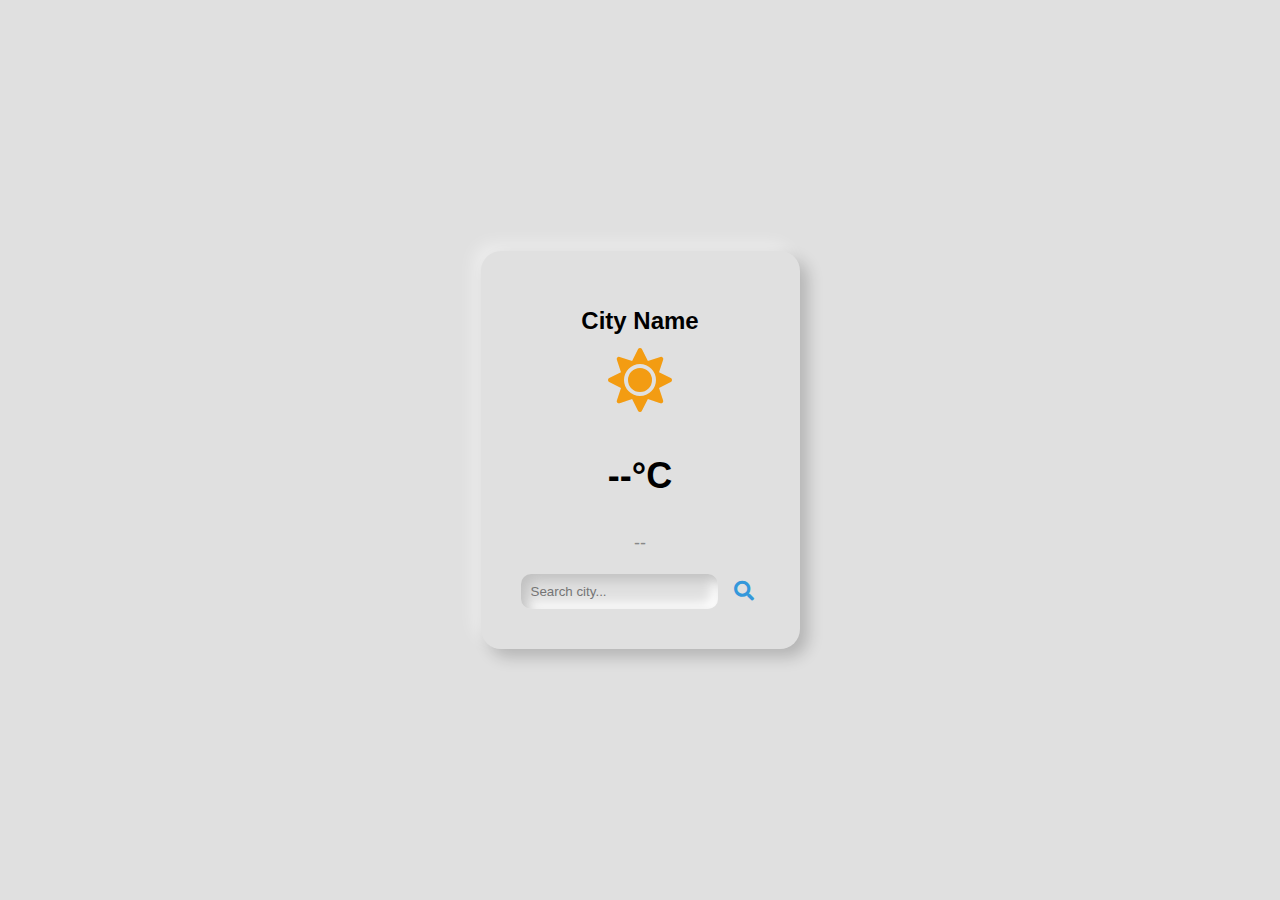
<file: index.html>
<!DOCTYPE html>
<html lang="en">
<head>
    <meta charset="UTF-8">
    <meta name="viewport" content="width=device-width, initial-scale=1.0">
    <link rel="stylesheet" href="styles.css">
    <link rel="stylesheet" href="https://cdnjs.cloudflare.com/ajax/libs/font-awesome/5.15.3/css/all.min.css">
    <script src="script.js" defer></script>
    <title>Weather App</title>
</head>
<body>
    <div class="container">
        <div class="weather-card">
            <h1 class="city-name">City Name</h1>
            <div class="weather-icon">
                <i class="fas fa-sun"></i>
            </div>
            <div class="weather-info">
                <p class="temperature">--°C</p>
                <p class="weather-description">--</p>
            </div>
          <div class="search-form">
    <input type="text" id="searchInput" placeholder="Search city...">
    <button id="searchBtn"><i class="fas fa-search"></i></button>
</div>
        </div>
    </div>
</body>
</html>
</file>
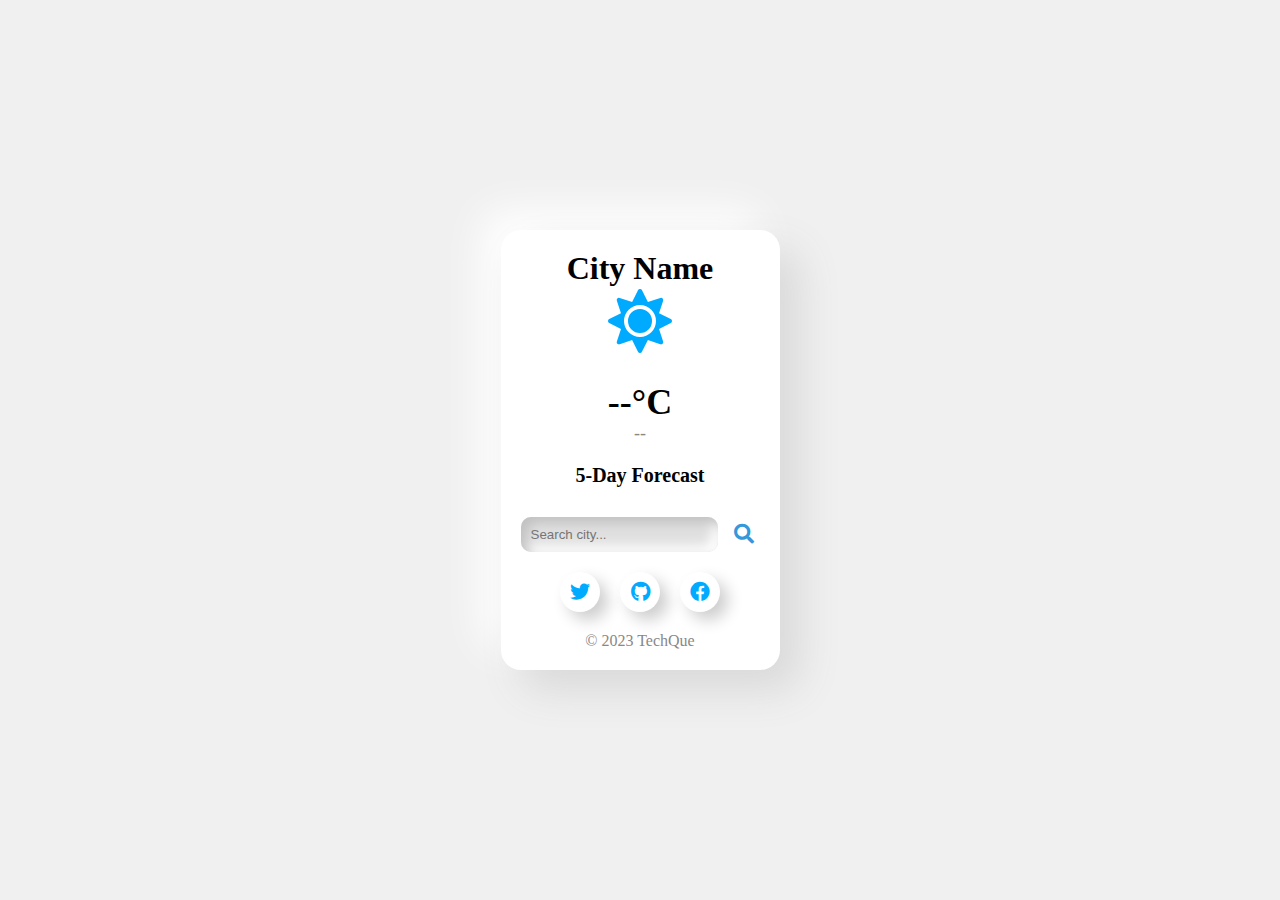
<file: updates /index.html>
<!DOCTYPE html>
<html lang="en">
<head>
    <meta charset="UTF-8">
     <meta name="description" content="Get accurate and up-to-date weather information with the Weather App. Check current conditions, 5-day forecasts, and more for cities worldwide.">
    <meta name="viewport" content="width=device-width, initial-scale=1.0">
    <link rel="stylesheet" href="styles.css">
    <link rel="stylesheet" href="https://cdnjs.cloudflare.com/ajax/libs/font-awesome/5.15.3/css/all.min.css">
    <script src="script.js" defer></script>
    <title>Weather App</title>
</head>
<body>
    <div class="container">
        <div class="weather-card">
            <h1 class="city-name">City Name</h1>
            <div class="weather-icon">
                <i class="fas fa-sun"></i>
            </div>
            <div class="weather-info">
                <p class="temperature">--°C</p>
                <p class="weather-description">--</p>
            </div>
            <div class="forecast">
                <h2 class="forecast-heading">5-Day Forecast</h2>
                <div class="forecast-days">
                    <!-- Forecast data for each day will be dynamically added here -->
                </div>
            </div>
            <div class="search-form">
                <input type="text" id="searchInput" placeholder="Search city...">
                <button id="searchBtn"><i class="fas fa-search"></i></button>
            </div>
            
            <!-- Social Icons -->
            <div class="social-icons">
                <a href="https://twitter.com/adesopemuiz3" class="social-icon"><i class="fab fa-twitter"></i></a>
                <a href="https://github.com/Adesopequizzify" class="social-icon"><i class="fab fa-github"></i></a>
                <a href="https://www.facebook.com/Official.Adesope" class="social-icon"><i class="fab fa-facebook"></i></a>
            </div>
            
            <!-- Footer -->
            <footer>
                &copy; 2023 TechQue
            </footer>
        </div>
    </div>
</body>
</html>
</file>
<file: styles.css>
body {
    margin: 0;
    padding: 0;
    font-family: Arial, sans-serif;
    background-color: #e0e0e0;
    display: flex;
    align-items: center;
    justify-content: center;
    height: 100vh;
}

.container {
    background-color: #e0e0e0;
    padding: 20px;
    border-radius: 20px;
    box-shadow: 8px 8px 16px rgba(0, 0, 0, 0.2),
                -8px -8px 16px rgba(255, 255, 255, 0.4);
}

.weather-card {
    text-align: center;
    padding: 20px;
}

.city-name {
    font-size: 24px;
    margin-bottom: 10px;
}

.weather-icon {
    font-size: 64px;
    color: #f39c12;
}

.weather-info {
    margin-top: 20px;
}

.temperature {
    font-size: 36px;
    font-weight: bold;
}

.weather-description {
    font-size: 18px;
    color: #888;
}

.search-form {
    display: flex;
    align-items: center;
    margin-top: 20px;
}

#searchInput {
    flex: 1;
    padding: 10px;
    border: none;
    background-color: #e0e0e0;
    border-radius: 10px;
    box-shadow: inset 6px 6px 12px #c1c1c1,
                inset -6px -6px 12px #ffffff;
}

#searchBtn {
    margin-left: 10px;
    background-color: transparent;
    border: none;
    cursor: pointer;
    outline: none;
    font-size: 20px;
    color: #3498db;
    transition: color 0.3s ease;
}

#searchBtn:hover {
    color: #2980b9;
}
</file>
<file: updates /styles.css>
body, h1, h2, p {
  margin: 0;
  padding: 0;
}

.container {
  display: flex;
  align-items: center;
  justify-content: center;
  height: 100vh;
  background-color: #f0f0f0;
}

.weather-card {
  text-align: center;
  padding: 20px;
  background-color: #fff;
  border-radius: 20px;
  box-shadow: 20px 20px 40px #d9d9d9, -20px -20px 40px #ffffff;
}

.weather-icon {
  font-size: 64px;
  color: #00aaff; /* Light blue cloud color */
}

.weather-info {
  margin-top: 20px;
}

.temperature {
  font-size: 36px;
  font-weight: bold;
}

.weather-description {
  font-size: 18px;
  color: #888;
}

.search-form {
  display: flex;
  align-items: center;
  justify-content: center;
  margin-top: 20px;
}

#searchInput {
  flex: 1;
  padding: 10px;
  border: none;
  background-color: #e0e0e0;
  border-radius: 10px;
  box-shadow: inset 6px 6px 12px #c1c1c1,
              inset -6px -6px 12px #ffffff;
}

#searchBtn {
  margin-left: 10px;
  background-color: transparent;
  border: none;
  cursor: pointer;
  outline: none;
  font-size: 20px;
  color: #3498db;
  transition: color 0.3s ease;
}

#searchBtn:hover {
  color: #2980b9;
}

.forecast {
  margin-top: 20px;
}

.forecast-heading {
  font-size: 20px;
  margin-bottom: 10px;
}

.forecast-days {
  display: flex;
  overflow-x: auto;
}

.forecast-day {
  flex: 0 0 100px;
  padding: 10px;
  text-align: center;
  border: 1px solid #ccc;
  margin-right: 10px;
  border-radius: 8px;
  background-color: #fff;
  box-shadow: 10px 10px 20px #d9d9d9, -10px -10px 20px #ffffff;
}

.forecast-icon {
  font-size: 24px;
  margin-bottom: 5px;
  color: #00aaff; /* Light blue cloud color */
}

.forecast-temp {
  font-size: 16px;
}

.social-icons {
  margin-top: 20px;
  display: flex;
  justify-content: center;
  text-decoration: none;
}
a{
  text-decoration: none; 
}

.social-icon {
  display: flex;
  align-items: center;
  justify-content: center;
  width: 40px;
  height: 40px;
  background-color: #fff;
  border-radius: 50%;
  margin: 0 10px;
  box-shadow: 8px 8px 16px rgba(0, 0, 0, 0.2),
    -8px -8px 16px rgba(255, 255, 255, 0.4);
}

.social-icon i {
  font-size: 20px;
  color: #00aaff;
  /* Light blue cloud color */
}

footer {
  margin-top: 20px;
  text-align: center;
  color: #888;
}
/* Add media query for responsive design */
@media (max-width: 768px) {
  .forecast-day {
    flex: 0 0 80px;
  }
}
</file>
